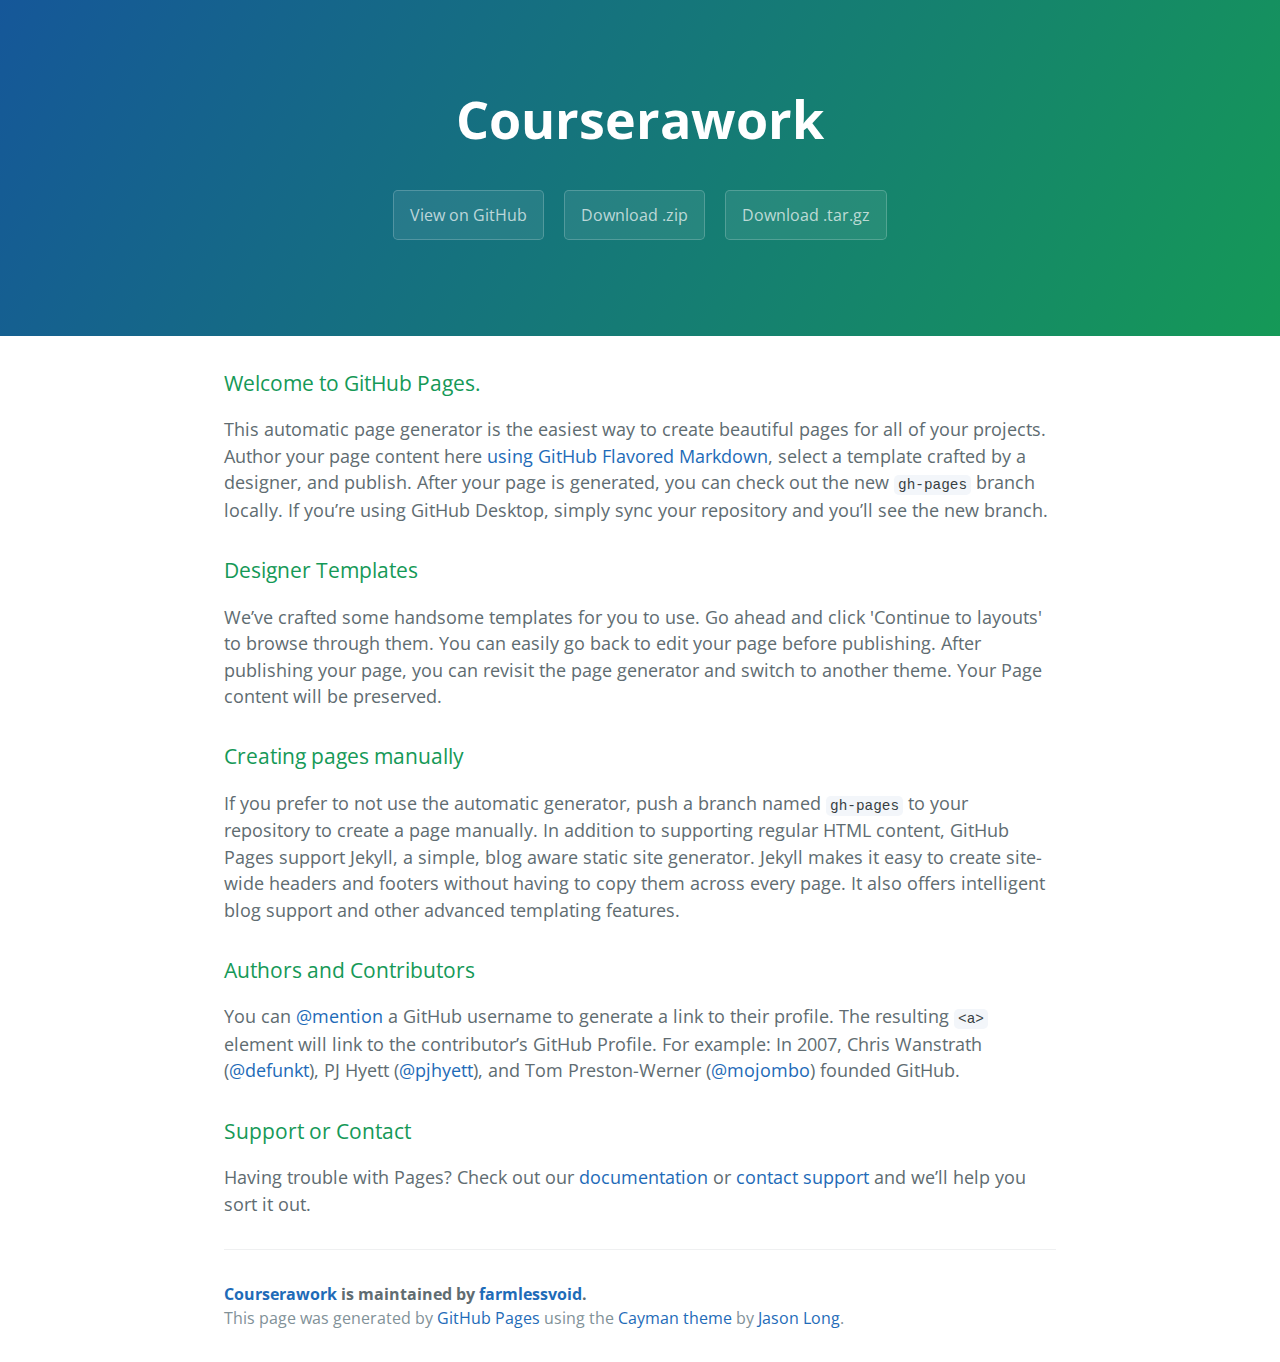
<file: index.html>
<!DOCTYPE html>
<html lang="en-us">
  <head>
    <meta charset="UTF-8">
    <title>Courserawork by farmlessvoid</title>
    <meta name="viewport" content="width=device-width, initial-scale=1">
    <link rel="stylesheet" type="text/css" href="stylesheets/normalize.css" media="screen">
    <link href='https://fonts.googleapis.com/css?family=Open+Sans:400,700' rel='stylesheet' type='text/css'>
    <link rel="stylesheet" type="text/css" href="stylesheets/stylesheet.css" media="screen">
    <link rel="stylesheet" type="text/css" href="stylesheets/github-light.css" media="screen">
  </head>
  <body>
    <section class="page-header">
      <h1 class="project-name">Courserawork</h1>
      <h2 class="project-tagline"></h2>
      <a href="https://github.com/farmlessvoid/CourseraWork" class="btn">View on GitHub</a>
      <a href="https://github.com/farmlessvoid/CourseraWork/zipball/master" class="btn">Download .zip</a>
      <a href="https://github.com/farmlessvoid/CourseraWork/tarball/master" class="btn">Download .tar.gz</a>
    </section>

    <section class="main-content">
      <h3>
<a id="welcome-to-github-pages" class="anchor" href="#welcome-to-github-pages" aria-hidden="true"><span aria-hidden="true" class="octicon octicon-link"></span></a>Welcome to GitHub Pages.</h3>

<p>This automatic page generator is the easiest way to create beautiful pages for all of your projects. Author your page content here <a href="https://guides.github.com/features/mastering-markdown/">using GitHub Flavored Markdown</a>, select a template crafted by a designer, and publish. After your page is generated, you can check out the new <code>gh-pages</code> branch locally. If you’re using GitHub Desktop, simply sync your repository and you’ll see the new branch.</p>

<h3>
<a id="designer-templates" class="anchor" href="#designer-templates" aria-hidden="true"><span aria-hidden="true" class="octicon octicon-link"></span></a>Designer Templates</h3>

<p>We’ve crafted some handsome templates for you to use. Go ahead and click 'Continue to layouts' to browse through them. You can easily go back to edit your page before publishing. After publishing your page, you can revisit the page generator and switch to another theme. Your Page content will be preserved.</p>

<h3>
<a id="creating-pages-manually" class="anchor" href="#creating-pages-manually" aria-hidden="true"><span aria-hidden="true" class="octicon octicon-link"></span></a>Creating pages manually</h3>

<p>If you prefer to not use the automatic generator, push a branch named <code>gh-pages</code> to your repository to create a page manually. In addition to supporting regular HTML content, GitHub Pages support Jekyll, a simple, blog aware static site generator. Jekyll makes it easy to create site-wide headers and footers without having to copy them across every page. It also offers intelligent blog support and other advanced templating features.</p>

<h3>
<a id="authors-and-contributors" class="anchor" href="#authors-and-contributors" aria-hidden="true"><span aria-hidden="true" class="octicon octicon-link"></span></a>Authors and Contributors</h3>

<p>You can <a href="https://help.github.com/articles/basic-writing-and-formatting-syntax/#mentioning-users-and-teams" class="user-mention">@mention</a> a GitHub username to generate a link to their profile. The resulting <code>&lt;a&gt;</code> element will link to the contributor’s GitHub Profile. For example: In 2007, Chris Wanstrath (<a href="https://github.com/defunkt" class="user-mention">@defunkt</a>), PJ Hyett (<a href="https://github.com/pjhyett" class="user-mention">@pjhyett</a>), and Tom Preston-Werner (<a href="https://github.com/mojombo" class="user-mention">@mojombo</a>) founded GitHub.</p>

<h3>
<a id="support-or-contact" class="anchor" href="#support-or-contact" aria-hidden="true"><span aria-hidden="true" class="octicon octicon-link"></span></a>Support or Contact</h3>

<p>Having trouble with Pages? Check out our <a href="https://help.github.com/pages">documentation</a> or <a href="https://github.com/contact">contact support</a> and we’ll help you sort it out.</p>

      <footer class="site-footer">
        <span class="site-footer-owner"><a href="https://github.com/farmlessvoid/CourseraWork">Courserawork</a> is maintained by <a href="https://github.com/farmlessvoid">farmlessvoid</a>.</span>

        <span class="site-footer-credits">This page was generated by <a href="https://pages.github.com">GitHub Pages</a> using the <a href="https://github.com/jasonlong/cayman-theme">Cayman theme</a> by <a href="https://twitter.com/jasonlong">Jason Long</a>.</span>
      </footer>

    </section>

  
  </body>
</html>
</file>
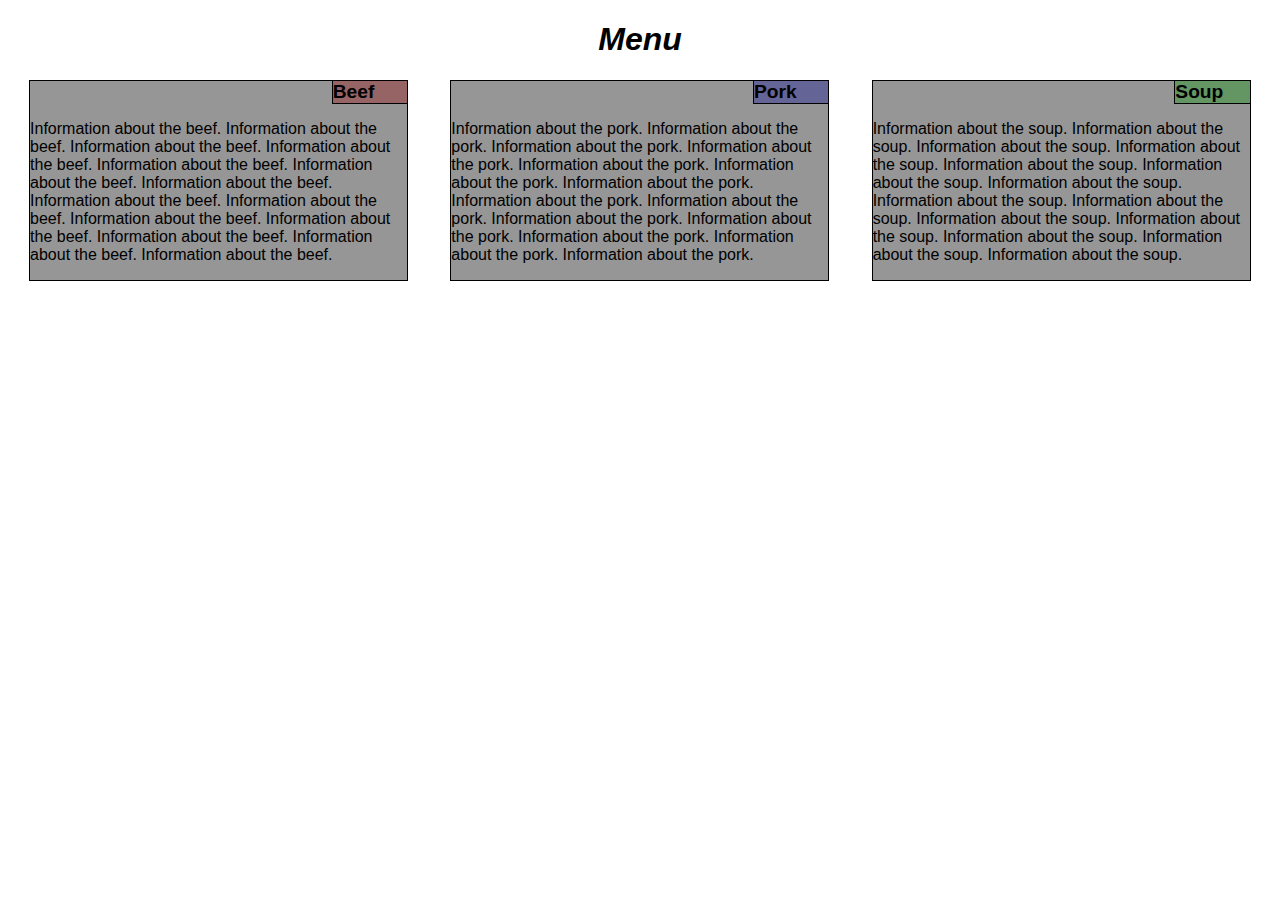
<file: Project1.html>
<!doctype html>
<html>
<head>
 <meta charset = "utf-8">
 <meta name='viewport' content='width=device-width, initial-scale=1'>
 <link rel = "stylesheet" href="CSSStyles.css">
 </head>
<body>
 <h1>
 	Menu
 </h1>
 <div class = 'outer'>
 	<div class = "col-lg-4 col-md-6 col-sm-12"><div class = 'fashion'><header class = 'h' id = 'h1'>Beef</header><p>Information about the beef. Information about the beef. Information about the beef. Information about the beef. Information about the beef. Information about the beef. Information about the beef. Information about the beef. Information about the beef. Information about the beef. Information about the beef. Information about the beef. Information about the beef. Information about the beef.  </p></div></div>
 	<div class = "col-lg-4 col-md-6 col-sm-12"><div class = 'fashion'><header class = 'h' id = 'h2'>Pork</header><p>Information about the pork. Information about the pork. Information about the pork. Information about the pork. Information about the pork. Information about the pork. Information about the pork. Information about the pork. Information about the pork. Information about the pork. Information about the pork. Information about the pork. Information about the pork. Information about the pork.</p></div></div>
 	<div class = "col-lg-4 col-md-6 col-sm-12" id = 'thisOne'><div class = 'fashion'><header class = 'h' id = 'h3'>Soup</header><p>Information about the soup. Information about the soup. Information about the soup. Information about the soup. Information about the soup. Information about the soup. Information about the soup. Information about the soup. Information about the soup. Information about the soup. Information about the soup. Information about the soup. Information about the soup. Information about the soup.</p></div></div>
 </div>
</body>
</html>
</file>
<file: stylesheets/stylesheet.css>
* {
  box-sizing: border-box; }

body {
  padding: 0;
  margin: 0;
  font-family: "Open Sans", "Helvetica Neue", Helvetica, Arial, sans-serif;
  font-size: 16px;
  line-height: 1.5;
  color: #606c71; }

a {
  color: #1e6bb8;
  text-decoration: none; }
  a:hover {
    text-decoration: underline; }

.btn {
  display: inline-block;
  margin-bottom: 1rem;
  color: rgba(255, 255, 255, 0.7);
  background-color: rgba(255, 255, 255, 0.08);
  border-color: rgba(255, 255, 255, 0.2);
  border-style: solid;
  border-width: 1px;
  border-radius: 0.3rem;
  transition: color 0.2s, background-color 0.2s, border-color 0.2s; }
  .btn + .btn {
    margin-left: 1rem; }

.btn:hover {
  color: rgba(255, 255, 255, 0.8);
  text-decoration: none;
  background-color: rgba(255, 255, 255, 0.2);
  border-color: rgba(255, 255, 255, 0.3); }

@media screen and (min-width: 64em) {
  .btn {
    padding: 0.75rem 1rem; } }

@media screen and (min-width: 42em) and (max-width: 64em) {
  .btn {
    padding: 0.6rem 0.9rem;
    font-size: 0.9rem; } }

@media screen and (max-width: 42em) {
  .btn {
    display: block;
    width: 100%;
    padding: 0.75rem;
    font-size: 0.9rem; }
    .btn + .btn {
      margin-top: 1rem;
      margin-left: 0; } }

.page-header {
  color: #fff;
  text-align: center;
  background-color: #159957;
  background-image: linear-gradient(120deg, #155799, #159957); }

@media screen and (min-width: 64em) {
  .page-header {
    padding: 5rem 6rem; } }

@media screen and (min-width: 42em) and (max-width: 64em) {
  .page-header {
    padding: 3rem 4rem; } }

@media screen and (max-width: 42em) {
  .page-header {
    padding: 2rem 1rem; } }

.project-name {
  margin-top: 0;
  margin-bottom: 0.1rem; }

@media screen and (min-width: 64em) {
  .project-name {
    font-size: 3.25rem; } }

@media screen and (min-width: 42em) and (max-width: 64em) {
  .project-name {
    font-size: 2.25rem; } }

@media screen and (max-width: 42em) {
  .project-name {
    font-size: 1.75rem; } }

.project-tagline {
  margin-bottom: 2rem;
  font-weight: normal;
  opacity: 0.7; }

@media screen and (min-width: 64em) {
  .project-tagline {
    font-size: 1.25rem; } }

@media screen and (min-width: 42em) and (max-width: 64em) {
  .project-tagline {
    font-size: 1.15rem; } }

@media screen and (max-width: 42em) {
  .project-tagline {
    font-size: 1rem; } }

.main-content :first-child {
  margin-top: 0; }
.main-content img {
  max-width: 100%; }
.main-content h1, .main-content h2, .main-content h3, .main-content h4, .main-content h5, .main-content h6 {
  margin-top: 2rem;
  margin-bottom: 1rem;
  font-weight: normal;
  color: #159957; }
.main-content p {
  margin-bottom: 1em; }
.main-content code {
  padding: 2px 4px;
  font-family: Consolas, "Liberation Mono", Menlo, Courier, monospace;
  font-size: 0.9rem;
  color: #383e41;
  background-color: #f3f6fa;
  border-radius: 0.3rem; }
.main-content pre {
  padding: 0.8rem;
  margin-top: 0;
  margin-bottom: 1rem;
  font: 1rem Consolas, "Liberation Mono", Menlo, Courier, monospace;
  color: #567482;
  word-wrap: normal;
  background-color: #f3f6fa;
  border: solid 1px #dce6f0;
  border-radius: 0.3rem; }
  .main-content pre > code {
    padding: 0;
    margin: 0;
    font-size: 0.9rem;
    color: #567482;
    word-break: normal;
    white-space: pre;
    background: transparent;
    border: 0; }
.main-content .highlight {
  margin-bottom: 1rem; }
  .main-content .highlight pre {
    margin-bottom: 0;
    word-break: normal; }
.main-content .highlight pre, .main-content pre {
  padding: 0.8rem;
  overflow: auto;
  font-size: 0.9rem;
  line-height: 1.45;
  border-radius: 0.3rem; }
.main-content pre code, .main-content pre tt {
  display: inline;
  max-width: initial;
  padding: 0;
  margin: 0;
  overflow: initial;
  line-height: inherit;
  word-wrap: normal;
  background-color: transparent;
  border: 0; }
  .main-content pre code:before, .main-content pre code:after, .main-content pre tt:before, .main-content pre tt:after {
    content: normal; }
.main-content ul, .main-content ol {
  margin-top: 0; }
.main-content blockquote {
  padding: 0 1rem;
  margin-left: 0;
  color: #819198;
  border-left: 0.3rem solid #dce6f0; }
  .main-content blockquote > :first-child {
    margin-top: 0; }
  .main-content blockquote > :last-child {
    margin-bottom: 0; }
.main-content table {
  display: block;
  width: 100%;
  overflow: auto;
  word-break: normal;
  word-break: keep-all; }
  .main-content table th {
    font-weight: bold; }
  .main-content table th, .main-content table td {
    padding: 0.5rem 1rem;
    border: 1px solid #e9ebec; }
.main-content dl {
  padding: 0; }
  .main-content dl dt {
    padding: 0;
    margin-top: 1rem;
    font-size: 1rem;
    font-weight: bold; }
  .main-content dl dd {
    padding: 0;
    margin-bottom: 1rem; }
.main-content hr {
  height: 2px;
  padding: 0;
  margin: 1rem 0;
  background-color: #eff0f1;
  border: 0; }

@media screen and (min-width: 64em) {
  .main-content {
    max-width: 64rem;
    padding: 2rem 6rem;
    margin: 0 auto;
    font-size: 1.1rem; } }

@media screen and (min-width: 42em) and (max-width: 64em) {
  .main-content {
    padding: 2rem 4rem;
    font-size: 1.1rem; } }

@media screen and (max-width: 42em) {
  .main-content {
    padding: 2rem 1rem;
    font-size: 1rem; } }

.site-footer {
  padding-top: 2rem;
  margin-top: 2rem;
  border-top: solid 1px #eff0f1; }

.site-footer-owner {
  display: block;
  font-weight: bold; }

.site-footer-credits {
  color: #819198; }

@media screen and (min-width: 64em) {
  .site-footer {
    font-size: 1rem; } }

@media screen and (min-width: 42em) and (max-width: 64em) {
  .site-footer {
    font-size: 1rem; } }

@media screen and (max-width: 42em) {
  .site-footer {
    font-size: 0.9rem; } }
</file>
<file: stylesheets/github-light.css>
/*
The MIT License (MIT)

Copyright (c) 2016 GitHub, Inc.

Permission is hereby granted, free of charge, to any person obtaining a copy
of this software and associated documentation files (the "Software"), to deal
in the Software without restriction, including without limitation the rights
to use, copy, modify, merge, publish, distribute, sublicense, and/or sell
copies of the Software, and to permit persons to whom the Software is
furnished to do so, subject to the following conditions:

The above copyright notice and this permission notice shall be included in all
copies or substantial portions of the Software.

THE SOFTWARE IS PROVIDED "AS IS", WITHOUT WARRANTY OF ANY KIND, EXPRESS OR
IMPLIED, INCLUDING BUT NOT LIMITED TO THE WARRANTIES OF MERCHANTABILITY,
FITNESS FOR A PARTICULAR PURPOSE AND NONINFRINGEMENT. IN NO EVENT SHALL THE
AUTHORS OR COPYRIGHT HOLDERS BE LIABLE FOR ANY CLAIM, DAMAGES OR OTHER
LIABILITY, WHETHER IN AN ACTION OF CONTRACT, TORT OR OTHERWISE, ARISING FROM,
OUT OF OR IN CONNECTION WITH THE SOFTWARE OR THE USE OR OTHER DEALINGS IN THE
SOFTWARE.

*/

.pl-c /* comment */ {
  color: #969896;
}

.pl-c1 /* constant, variable.other.constant, support, meta.property-name, support.constant, support.variable, meta.module-reference, markup.raw, meta.diff.header */,
.pl-s .pl-v /* string variable */ {
  color: #0086b3;
}

.pl-e /* entity */,
.pl-en /* entity.name */ {
  color: #795da3;
}

.pl-smi /* variable.parameter.function, storage.modifier.package, storage.modifier.import, storage.type.java, variable.other */,
.pl-s .pl-s1 /* string source */ {
  color: #333;
}

.pl-ent /* entity.name.tag */ {
  color: #63a35c;
}

.pl-k /* keyword, storage, storage.type */ {
  color: #a71d5d;
}

.pl-s /* string */,
.pl-pds /* punctuation.definition.string, string.regexp.character-class */,
.pl-s .pl-pse .pl-s1 /* string punctuation.section.embedded source */,
.pl-sr /* string.regexp */,
.pl-sr .pl-cce /* string.regexp constant.character.escape */,
.pl-sr .pl-sre /* string.regexp source.ruby.embedded */,
.pl-sr .pl-sra /* string.regexp string.regexp.arbitrary-repitition */ {
  color: #183691;
}

.pl-v /* variable */ {
  color: #ed6a43;
}

.pl-id /* invalid.deprecated */ {
  color: #b52a1d;
}

.pl-ii /* invalid.illegal */ {
  color: #f8f8f8;
  background-color: #b52a1d;
}

.pl-sr .pl-cce /* string.regexp constant.character.escape */ {
  font-weight: bold;
  color: #63a35c;
}

.pl-ml /* markup.list */ {
  color: #693a17;
}

.pl-mh /* markup.heading */,
.pl-mh .pl-en /* markup.heading entity.name */,
.pl-ms /* meta.separator */ {
  font-weight: bold;
  color: #1d3e81;
}

.pl-mq /* markup.quote */ {
  color: #008080;
}

.pl-mi /* markup.italic */ {
  font-style: italic;
  color: #333;
}

.pl-mb /* markup.bold */ {
  font-weight: bold;
  color: #333;
}

.pl-md /* markup.deleted, meta.diff.header.from-file */ {
  color: #bd2c00;
  background-color: #ffecec;
}

.pl-mi1 /* markup.inserted, meta.diff.header.to-file */ {
  color: #55a532;
  background-color: #eaffea;
}

.pl-mdr /* meta.diff.range */ {
  font-weight: bold;
  color: #795da3;
}

.pl-mo /* meta.output */ {
  color: #1d3e81;
}
</file>
<file: CSSStyles.css>
body{
	font-family:arial, helvetica, sans-serif;
}
*{
	box-sizing:border-box;
}
h1{
	width = 100%;
	display:block;
	text-align:center;
	font-style: italic;
}
.outer{
	position: relative;
}
@media (min-width: 992px){
	.col-lg-4 {
		float:left;
		width:33.33%;
		position:relative;
		margin-bottom:50px;
	}
}
@media (max-width: 991px) and (min-width: 768px){
	.col-md-6{
		float:left;
		width:50%;
		margin-bottom:50px;
	}
	#thisOne{
		width:100%;
	}
}
@media (max-width: 767px){
	.col-sm-12{
		float:left;
		width:100%;
		margin-bottom:50px;
	}
}
.h{
	font-weight: 800;
    border-left: 1px solid black;
    border-bottom:1px solid black;
	width: 20%;
	font-size:120%;
}
#h1{
	background-color: rgb(150, 100, 100);
	position: relative;
	left:80%;
}
#h2{
	background-color: rgb(100, 100, 150);
	position: relative;
	left:80%;
}
#h3{
	background-color: rgb(100, 150, 100);
	position: relative;
	left:80%;
}
.fashion{
	position:relative;
	width:90%;
	border:1px solid black;
	background-color: rgb(150, 150, 150);
	left:5%;
}
</file>
